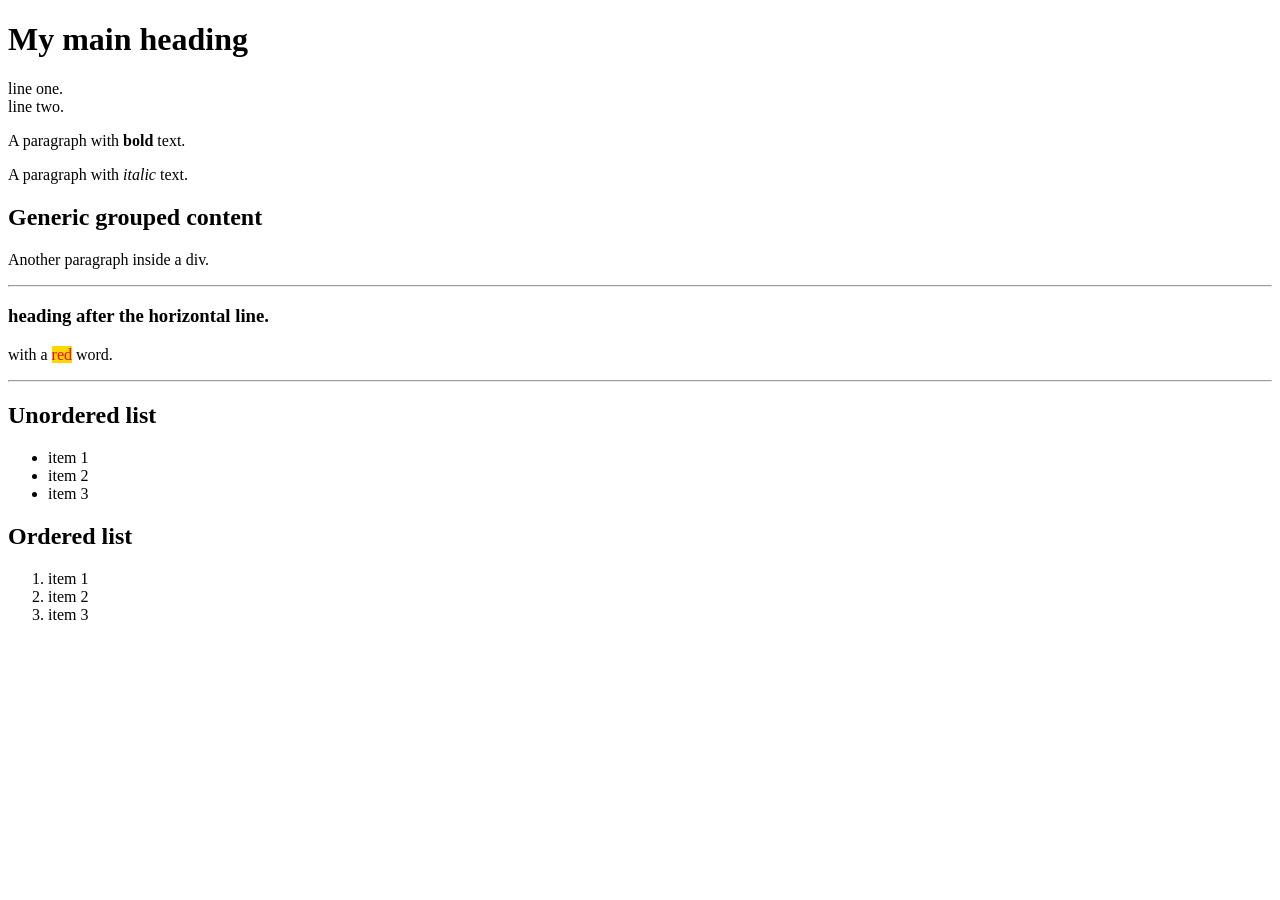
<file: Session2/STARTER/index.html>
<!DOCTYPE html>
<html lang="en">
<head>
    <!--add/adjust meta and title of you choice-->
    <meta charset="UTF-8">
    <meta name="viewport" content="width=device-width, initial-scale=1.0">
    <title>My page</title>
</head>
<body>
    <!--try example for text content elements-->
    <h1>My main heading</h1>
    <p>line one.<br>line two.</p>
    <p>A paragraph with <strong>bold</strong> text.</p>
    <p>A paragraph with <em>italic</em> text.</p>

    <!--Play with div, hr and span elements -->
    <div>
        <h2>Generic grouped content</h2>
        <p>Another paragraph inside a div.</p>
    </div>
    <hr>
    <h3>heading after the horizontal line.</h3>
    <p>
          with a <span style= "color:red; background-color: gold;">red</span> word.
    </p>
    <hr>

    <!--Add list elements-->
    <h2>Unordered list</h2>
    <ul>
        <li>item 1</li>
        <li>item 2</li>
        <li>item 3</li>
    </ul>

    <h2>Ordered list</h2>
    <ol>
        <li>item 1</li>
        <li>item 2</li>
        <li>item 3</li>
    </ol>

</body>
</html>
</file>
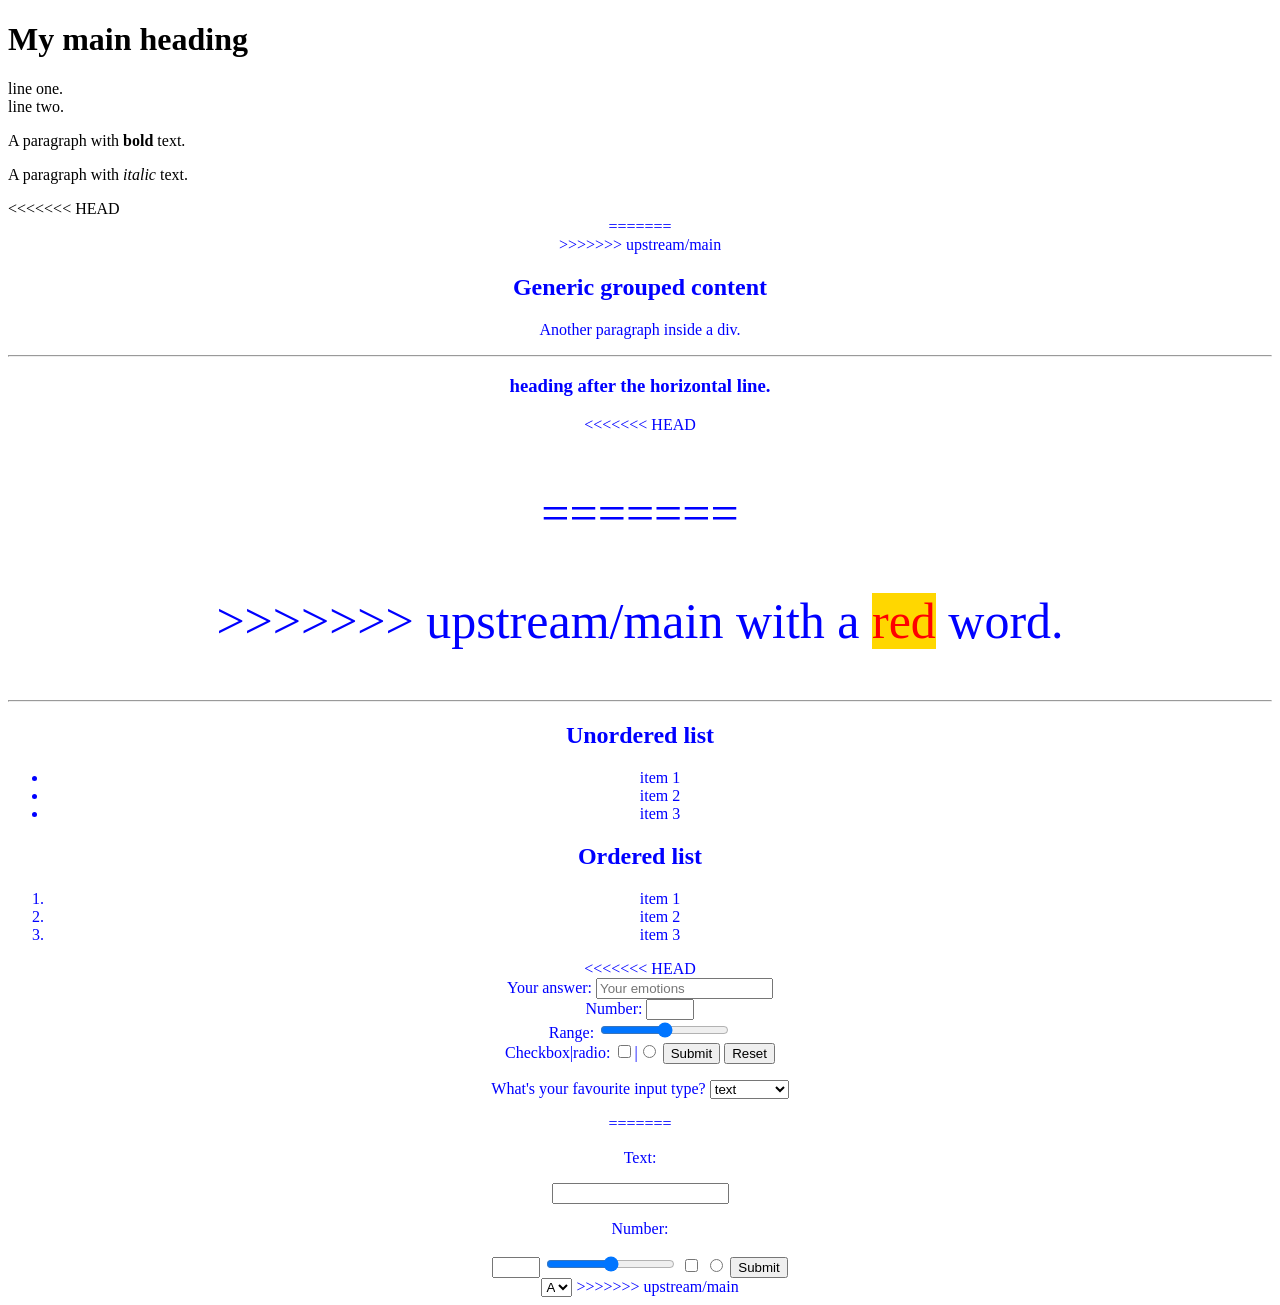
<file: Session3/STARTER/index.html>
<!DOCTYPE html>
<html lang="en">
<head>
    <meta charset="UTF-8">
    <meta name="viewport" content="width=device-width, initial-scale=1.0">
    <style>
<<<<<<< HEAD
        h3{color: yellowgreen}
=======
        h3{
            color:yellowgreen;
        }
>>>>>>> upstream/main
    </style>
    <title>My page</title>

</head>
<body>
    <h1>My main heading</h1>
    <p>line one.<br>line two.</p>
    <p>A paragraph with <strong>bold</strong> text.</p>
    <p>A paragraph with <em>italic</em> text.</p>

<<<<<<< HEAD
    <div style = "color: blue; text-align: center;">
        
=======
    <div style="color:blue; text-align: center;">
>>>>>>> upstream/main
        <h2>Generic grouped content</h2>
        <p>Another paragraph inside a div.</p>
    </div>
    <hr>
    <h3>heading after the horizontal line.</h3>
<<<<<<< HEAD
    <p style = "font-size: 50px">
=======
    <p style="font-size: 50px;">
>>>>>>> upstream/main
          with a <span style= "color:red; background-color: gold;">red</span> word.
    </p>
    <hr>

    <h2>Unordered list</h2>
    <ul>
        <li>item 1</li>
        <li>item 2</li>
        <li>item 3</li>
    </ul>

    <h2>Ordered list</h2>
    <ol>
        <li>item 1</li>
        <li>item 2</li>
        <li>item 3</li>
    </ol>

<<<<<<< HEAD

    <form> 
        <label> Your answer:</label>
       
<input type = "text" placeholder = "Your emotions" required>
<br> <label> Number:</label>
<input type = "number" min ="18" max = "35">
<br> <label> Range:</label>
<input type = "range" min = "1" max = "5">
<br> <label> Checkbox|radio:</label>
<input type = "checkbox" >|<input type = "radio">
<input type = "submit" value = "Submit">
<input type = "reset" value = "Reset">

<p> <label> What's your favourite input type? </label>
    <select name = "input" id = "input_type">
<option> text </option>
<option> number</option>
<option> range</option>
<option> checkbox</otpion>

    </select>

    </form>
=======
    <form>
        <p>Text:</p> <input type="text">
        <p>Number:</p> <input type="number" min="18" max="35">
        <input type="range" min="1" max="5">
        <input type ="checkbox">
        <input type="radio">
        <input type="submit">
    </form>

    <select>
        <option>A</option>
        <option>B</option>
    </select>
>>>>>>> upstream/main
</body>
</html>
</file>
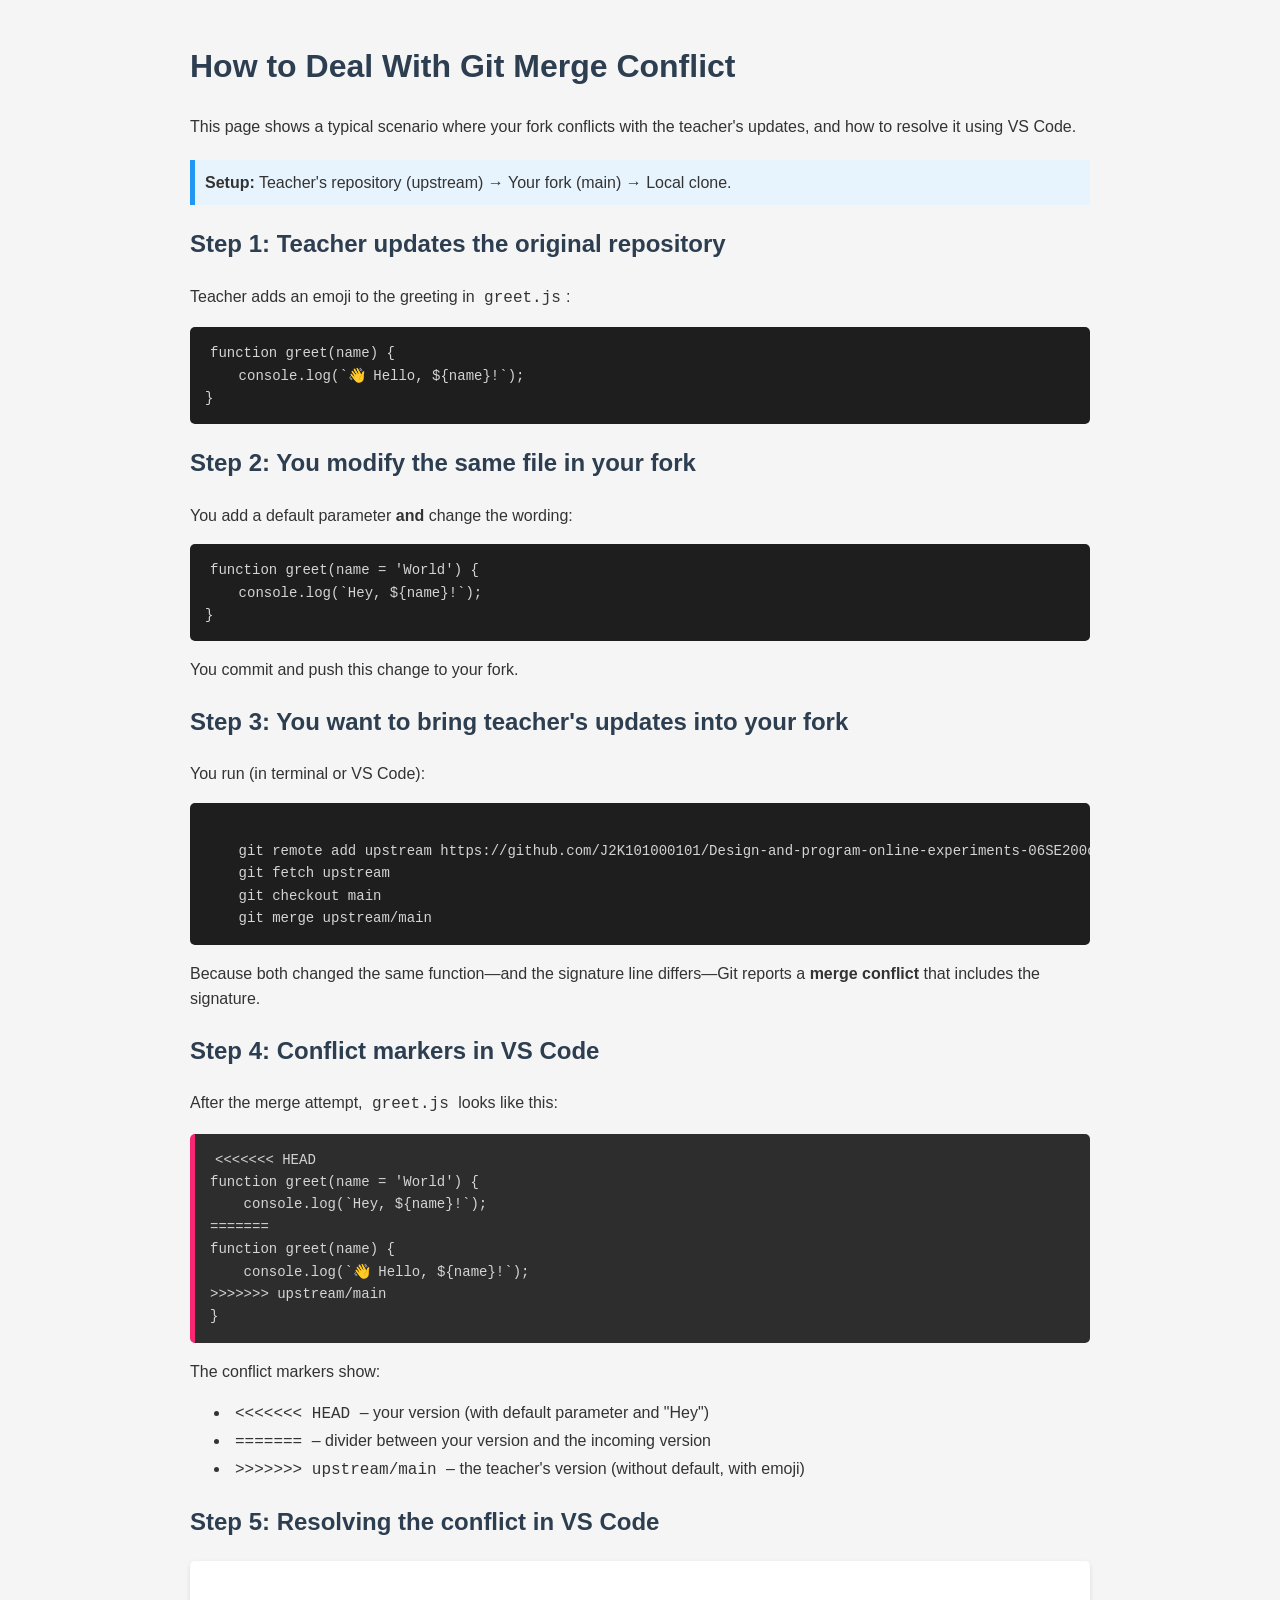
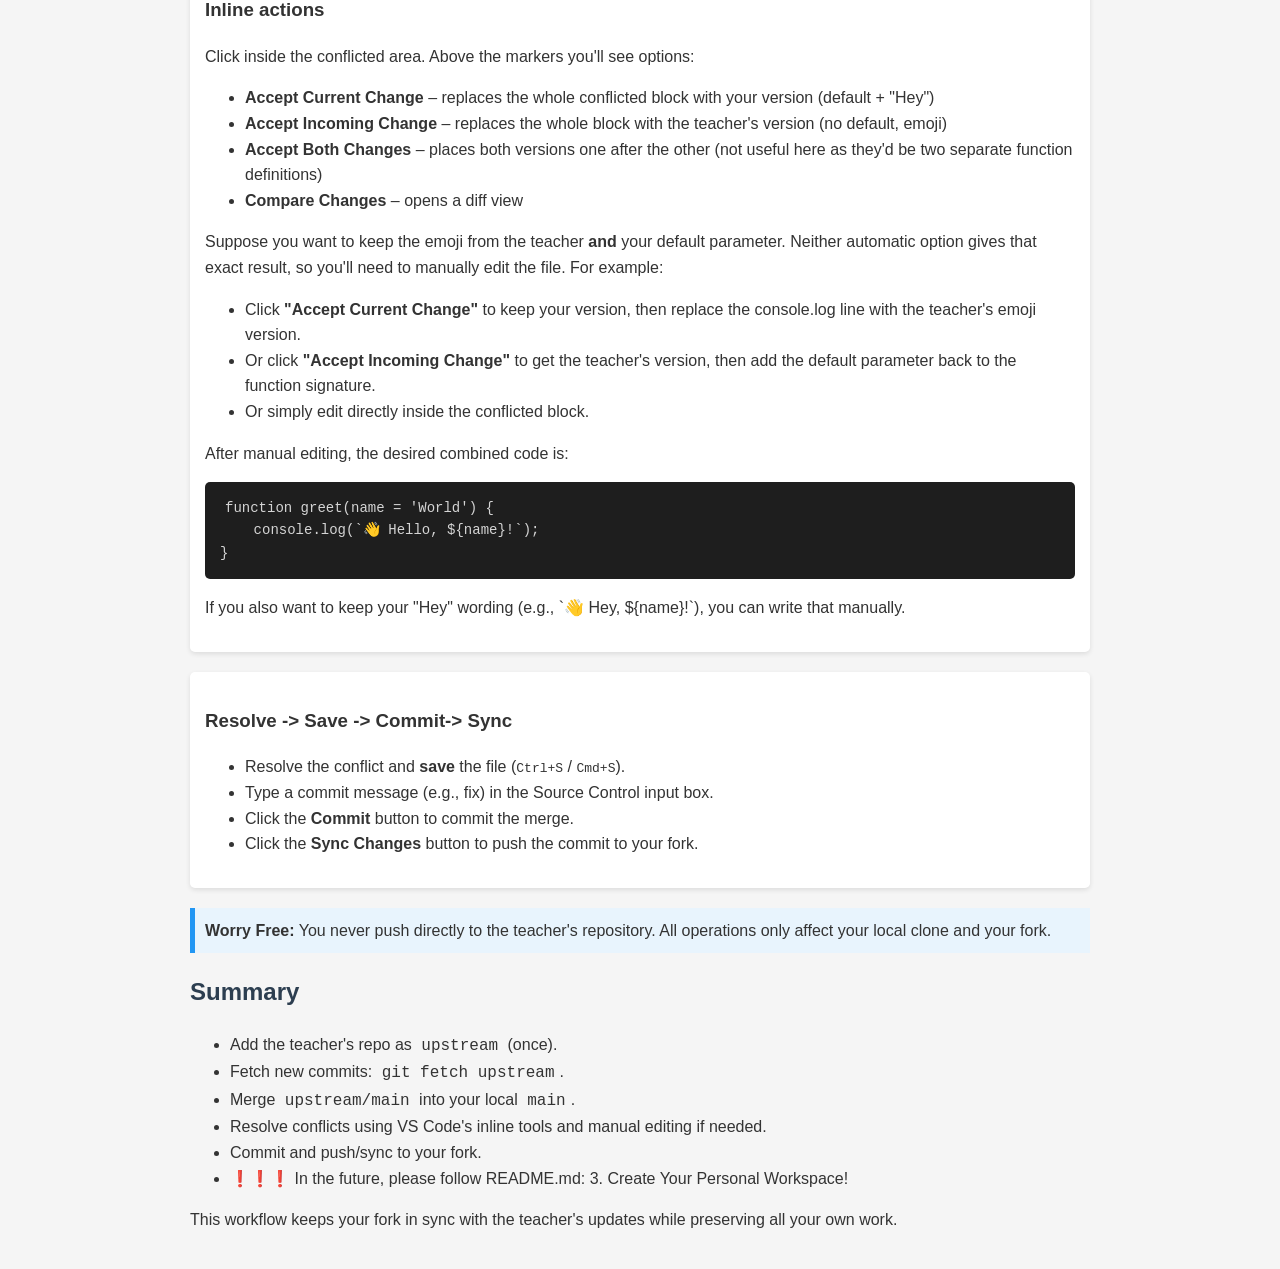
<file: git_merge_conflict.html>
<!DOCTYPE html>
<html lang="en">
<head>
    <meta charset="UTF-8">
    <meta name="viewport" content="width=device-width, initial-scale=1.0">
    <title>Git Merge Conflict</title>
    <style>
        body {
            font-family: 'Segoe UI', Tahoma, Geneva, Verdana, sans-serif;
            line-height: 1.6;
            max-width: 900px;
            margin: 0 auto;
            padding: 20px;
            background: #f5f5f5;
            color: #333;
        }
        h1, h2 {
            color: #2c3e50;
        }
        pre {
            background: #1e1e1e;
            color: #d4d4d4;
            padding: 15px;
            border-radius: 5px;
            overflow-x: auto;
            font-family: 'Courier New', Courier, monospace;
            font-size: 14px;
        }
        code {
            padding: 2px 5px;
            border-radius: 3px;
            font-family: 'Courier New', Courier, monospace;
        }
        .conflict {
            background: #2d2d2d;
            border-left: 5px solid #f92672;
        }
        .note {
            background: #e8f4fd;
            border-left: 5px solid #2196f3;
            padding: 10px;
            margin: 20px 0;
        }
        .step {
            background: #fff;
            padding: 15px;
            margin: 20px 0;
            border-radius: 5px;
            box-shadow: 0 2px 5px rgba(0,0,0,0.1);
        }
    </style>
</head>
<body>
    <h1>How to Deal With Git Merge Conflict</h1>
    <p>This page shows a typical scenario where your fork conflicts with the teacher's updates, and how to resolve it using VS Code.</p>

    <div class="note">
        <strong>Setup:</strong> Teacher's repository (upstream) → Your fork (main) → Local clone.
    </div>

    <h2>Step 1: Teacher updates the original repository</h2>
    <p>Teacher adds an emoji to the greeting in <code>greet.js</code>:</p>
    <pre><code>function greet(name) {
    console.log(`👋 Hello, ${name}!`);
}</code></pre>

    <h2>Step 2: You modify the same file in your fork</h2>
    <p>You add a default parameter <strong>and</strong> change the wording:</p>
    <pre><code>function greet(name = 'World') {
    console.log(`Hey, ${name}!`);
}</code></pre>
    <p>You commit and push this change to your fork.</p>

    <h2>Step 3: You want to bring teacher's updates into your fork</h2>
    <p>You run (in terminal or VS Code):</p>
    <pre><code>
    git remote add upstream https://github.com/J2K101000101/Design-and-program-online-experiments-06SE200o800i-.git
    git fetch upstream
    git checkout main
    git merge upstream/main</code></pre>
    <p>Because both changed the same function—and the signature line differs—Git reports a <strong>merge conflict</strong> that includes the signature.</p>

    <h2>Step 4: Conflict markers in VS Code</h2>
    <p>After the merge attempt, <code>greet.js</code> looks like this:</p>
    <pre class="conflict"><code>&lt;&lt;&lt;&lt;&lt;&lt;&lt; HEAD
function greet(name = 'World') {
    console.log(`Hey, ${name}!`);
=======
function greet(name) {
    console.log(`👋 Hello, ${name}!`);
&gt;&gt;&gt;&gt;&gt;&gt;&gt; upstream/main
}</code></pre>
    <p>The conflict markers show:</p>
    <ul>
        <li><code>&lt;&lt;&lt;&lt;&lt;&lt;&lt; HEAD</code> – your version (with default parameter and "Hey")</li>
        <li><code>=======</code> – divider between your version and the incoming version</li>
        <li><code>&gt;&gt;&gt;&gt;&gt;&gt;&gt; upstream/main</code> – the teacher's version (without default, with emoji)</li>
    </ul>

    <h2>Step 5: Resolving the conflict in VS Code</h2>
    <div class="step">
        <h3>Inline actions</h3>
        <p>Click inside the conflicted area. Above the markers you'll see options:</p>
        <ul>
            <li><strong>Accept Current Change</strong> – replaces the whole conflicted block with your version (default + "Hey")</li>
            <li><strong>Accept Incoming Change</strong> – replaces the whole block with the teacher's version (no default, emoji)</li>
            <li><strong>Accept Both Changes</strong> – places both versions one after the other (not useful here as they'd be two separate function definitions)</li>
            <li><strong>Compare Changes</strong> – opens a diff view</li>
        </ul>

        <p>Suppose you want to keep the emoji from the teacher <strong>and</strong> your default parameter. Neither automatic option gives that exact result, so you'll need to manually edit the file. For example:</p>
        <ul>
            <li>Click <strong>"Accept Current Change"</strong> to keep your version, then replace the console.log line with the teacher's emoji version.</li>
            <li>Or click <strong>"Accept Incoming Change"</strong> to get the teacher's version, then add the default parameter back to the function signature.</li>
            <li>Or simply edit directly inside the conflicted block.</li>
        </ul>

        <p>After manual editing, the desired combined code is:</p>
        <pre><code>function greet(name = 'World') {
    console.log(`👋 Hello, ${name}!`);
}</code></pre>
        <p>If you also want to keep your "Hey" wording (e.g., `👋 Hey, ${name}!`), you can write that manually.</p>
    </div>

    <div class="step">
        <h3>Resolve -> Save -> Commit-> Sync </h3>
        <ul>
            <li>Resolve the conflict and <strong>save</strong> the file (<kbd>Ctrl+S</kbd> / <kbd>Cmd+S</kbd>).</li>
            <li>Type a commit message (e.g., fix) in the Source Control input box.</li>
            <li>Click the <strong>Commit</strong> button to commit the merge.</li>
            <li>Click the <strong>Sync Changes</strong> button to push the commit to your fork.</li>
        </ul>
    </div>

    <div class="note">
        <strong>Worry Free:</strong> You never push directly to the teacher's repository. All operations only affect your local clone and your fork.
    </div>

    <h2>Summary</h2>
    <ul>
        <li>Add the teacher's repo as <code>upstream</code> (once).</li>
        <li>Fetch new commits: <code>git fetch upstream</code>.</li>
        <li>Merge <code>upstream/main</code> into your local <code>main</code>.</li>
        <li>Resolve conflicts using VS Code's inline tools and manual editing if needed.</li>
        <li>Commit and push/sync to your fork.</li>
        <li>❗❗❗ In the future, please follow README.md: 3. Create Your Personal Workspace!</li>
    </ul>

    <p>This workflow keeps your fork in sync with the teacher's updates while preserving all your own work.</p>
</body>
</html>
</file>
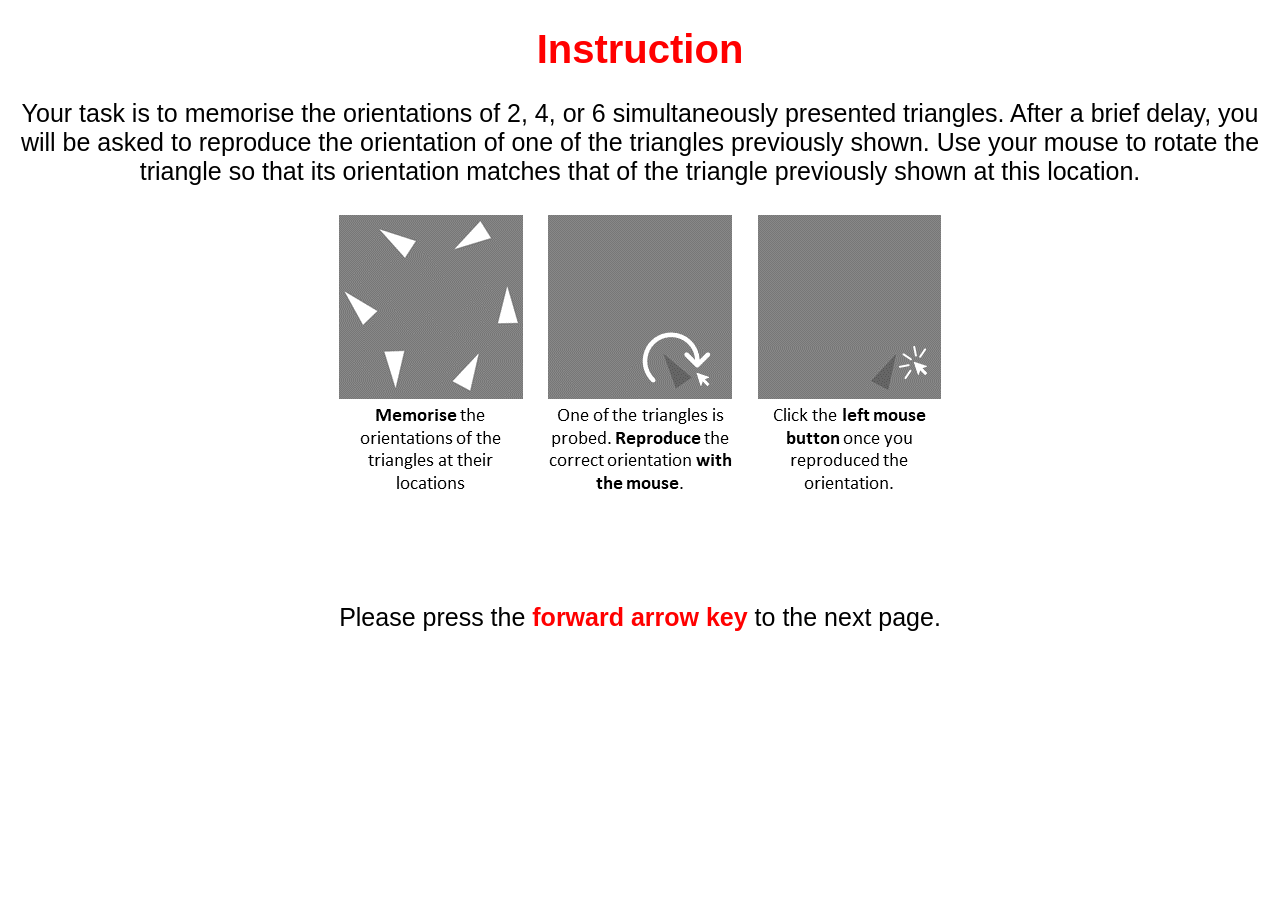
<file: Session3/STARTER/example_task_instruction.html>
<!DOCTYPE html>
<html lang="en">
<head>
  <meta charset="UTF-8">
  <meta name="viewport" content="width=device-width, initial-scale=1.0">
  <meta name="author" content="Shuangke Jiang">
  <title>Orientation Reproduction Task</title>
  <style>
    *{
      background-color: white;
      color: black;
      text-align: center;
      font-family: Arial, Helvetica, sans-serif;
      font-size:25px;
    }
    h1{
      color: red;
      font-size: 40px;
      font-weight: bold;
    }
</style>
</head>
<body>
  <dv>
  <h1>Instruction</h1>
  <p>  Your task is to memorise the orientations of 2, 4, or 6 simultaneously presented triangles.
    After a brief delay, you will be asked to reproduce the orientation of one of the triangles previously shown. 
    Use your mouse to rotate the triangle so that its orientation matches that of the triangle previously shown at this location.<br><br>
      <img src="img/orient_1.png">
  </p>	
  <br><br>
  <p>
    Please press the <strong><span style = "color:red">forward arrow key</span></strong> to the next page.
  </p>
  <br><br>
  </dv>
</body>
</html>
</file>
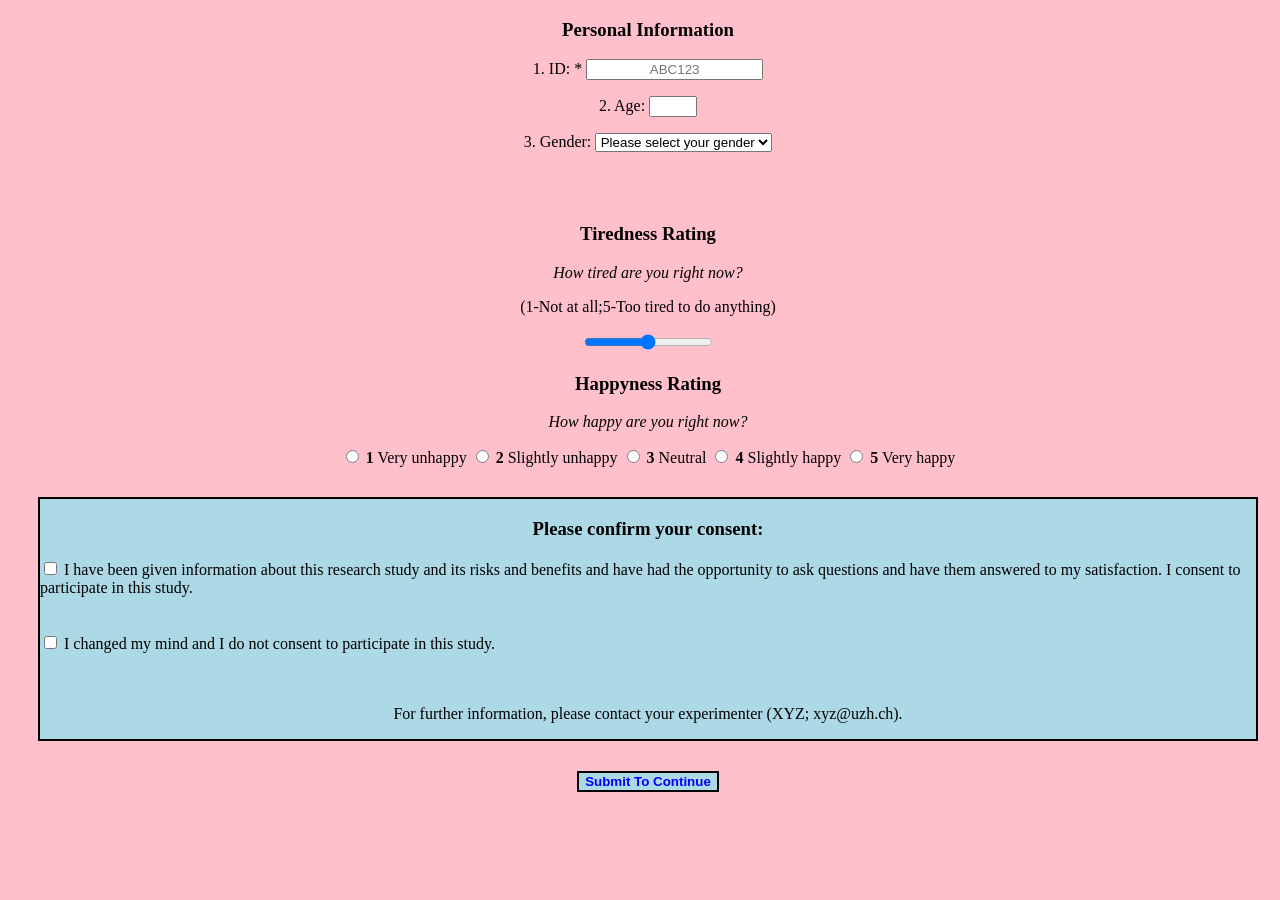
<file: Session3/STARTER/form.html>
<!--Exercise 3.1: form and input-->

<!DOCTYPE html>
<html lang="en">
<head>
    <meta charset="UTF-8">
    <meta name="viewport" content="width=device-width, initial-scale=1.0">
    <link rel="stylesheet" href="selector.css">
    <title>Participant Information and Consent</title>
    <style> body {background-color: pink } </style>

   

</head>
<body>

    <form id="experimentForm" target="_self">
        <h3>Personal Information</h3>
  

      <!--3.2.1 Create inputs to ask participants for some personal information, like ID (as text input; placehoder text as ABC123), age (as number input, add min = 18 and max = 35 input)-->
      <label>1. ID: *</label>
      <input type = "text" placeholder = "ABC123" required>
      
      <p> <label> 2. Age: </label>
      <input type = "number" min = "18" max = "35">


      <!--3.2.2 Add drop-down more options (Non-Binary) for gender information-->
      <p>3. Gender:
      <select name="gender" >
        <option value="" disabled selected>Please select your gender</option>
        <option>Woman</option>
        <option>Man</option>
        <option>No answer</option>
        <option>Non-Binary</option>
      </select>
      </p>
      <br><br> 

      <!--3.2.3 Add an input as a type of input to "range" for this alertness question, don't forget about the min and max values for the range-->
       <h3>Tiredness Rating</h3>
       <p><em>How tired are you right now?</em> </p>
       <p>(1-Not at all;5-Too tired to do anything)</p>
       <input type = "range" min = "1" max = "5">

      <h3>Happyness Rating</h3>
      <p id="happiness-q"> <em>How happy are you right now?</em></p>

          <label class="likert-option">
              <input type="radio" name="happiness" id="h-1" value="1" >
              <span class="num">1</span>
              <span class="desc">Very unhappy</span>
          </label>

          <label class="likert-option">
              <input type="radio" name="happiness" id="h-2" value="2">
              <span class="num">2</span>
              <span class="desc">Slightly unhappy</span>
          </label>

          <label class="likert-option">
              <input type="radio" name="happiness" id="h-3" value="3">
              <span class="num">3</span>
              <span class="desc">Neutral</span>
          </label>

          <label class="likert-option">
              <input type="radio" name="happiness" id="h-4" value="4">
              <span class="num">4</span>
              <span class="desc">Slightly happy</span>
          </label>

          <label class="likert-option">
              <input type="radio" name="happiness" id="h-5" value="5">
              <span class="num">5</span>
              <span class="desc">Very happy</span>
          </label>

      <div class="final">
      <!--3.2.4 change the type of input to "checkbox" for the "consent_yes" and "consent_no"-->
        <h3>Please confirm your consent: </h3>
        <input type="checkbox" name="consent_yes" value="yes"> I have been given information about this research study and its risks and benefits and have had the opportunity to ask questions and have them answered to my satisfaction. I consent to participate in this study. <br> 
        <br><br>
        <input type="checkbox" name="consent_no" value="no"> I changed my mind and I do not consent to participate in this study. <br> 
        <br><br>

        <p> For further information, please contact your experimenter (XYZ; xyz@uzh.ch).</p>
      </div>
        
      <!-- 3.2.5 change the color of 'Submit To Continue' to blue externally using id; and change the background-color of all class="final" to beige-->
      <input id="submit_button" type="button" value="Submit To Continue" class="final">
  

        <!-- # plus 1: make personal information inputs (ID, age, gender) mandatory/required. -->   
        <!-- # plus 2: use inline css to make/add asterisk in red to indicate that it is required.-->
        <!-- # plus 3: explore name attribute by deleting the name in id="h-5" and try to select 5 Very happy and any other options-->   
        <!-- # plus 4: try to use button tags instead of input to create a exit button; learn from documentary https://developer.mozilla.org/en-US/docs/Web/HTML/Reference/Elements/button-->  
      <!-- # plus 5: when submit, redirect to a different page example_task_instruction.html learn from https://www.w3schools.com/tags/att_form_action.asp or https://www.w3schools.com/tags/att_formaction.asp -->

      </form>

      
</body>
</html>
</file>
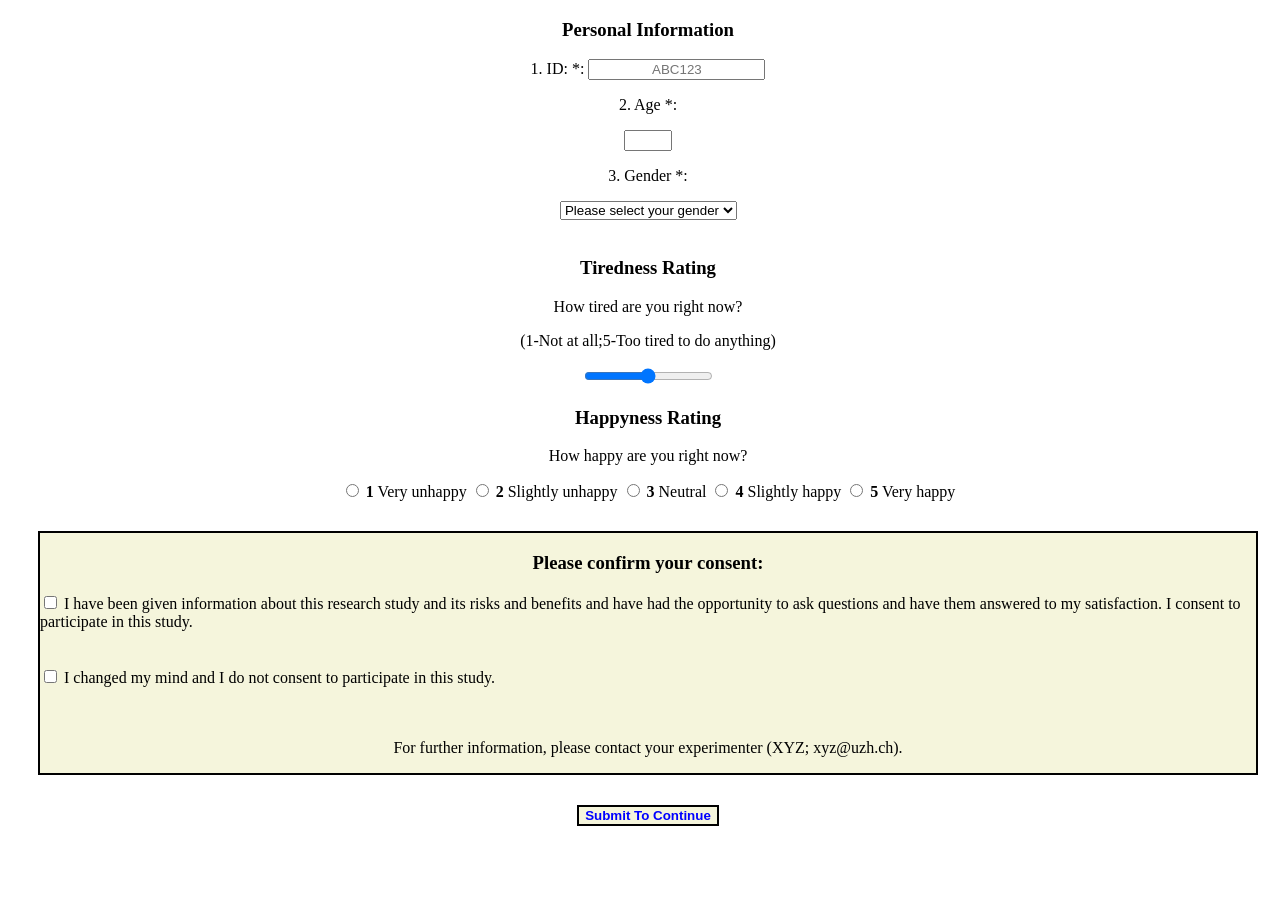
<file: Session3/STARTER/form_solution.html>
<!--Exercise 3.1: form and input-->

<!DOCTYPE html>
<html lang="en">
<head>
    <meta charset="UTF-8">
    <meta name="viewport" content="width=device-width, initial-scale=1.0">
    <link rel="stylesheet" href="selector_solution.css">
    <title>Participant Information and Consent</title>

</head>
<body>

    <form id="experimentForm" target="_self" > 
        <h3>Personal Information</h3>
  

      <!--3.2.1 Create inputs to ask participants for some personal information, like ID (as text input; placehoder text as ABC123), age (as number input, add min = 18 and max = 35 input)-->
      <label>1. ID: *:</label>
      <input type="text" placeholder="ABC123">
      
      <p>2. Age *: </p>
      <input type="number" min="18" max="35">


      <!--3.2.2 Add drop-down more options (Non-Binary) for gender information-->
        <p>3. Gender *:</p>
        <select name="gender">
          <option value="" disabled selected>Please select your gender</option>
          <option>Woman</option>
          <option>Man</option>
          <option>Non-Binary</option>
        </select>
        <br><br> 

      <!--3.2.3 Add an input as a type of input to "range" for this alertness question, don't forget about the min and max values for the range-->
       <h3>Tiredness Rating</h3>
       <p>How tired are you right now? </p>
       <p>(1-Not at all;5-Too tired to do anything)</p>
       <input type="range" min="1" max="5">

      <h3>Happyness Rating</h3>
      <p id="happiness-q">How happy are you right now?</p>

          <label class="likert-option">
              <input type="radio" name="happiness" id="h-1" value="1">
              <span class="num">1</span>
              <span class="desc">Very unhappy</span>
          </label>

          <label class="likert-option">
              <input type="radio" name="happiness" id="h-2" value="2">
              <span class="num">2</span>
              <span class="desc">Slightly unhappy</span>
          </label>

          <label class="likert-option">
              <input type="radio" name="happiness" id="h-3" value="3">
              <span class="num">3</span>
              <span class="desc">Neutral</span>
          </label>

          <label class="likert-option">
              <input type="radio" name="happiness" id="h-4" value="4">
              <span class="num">4</span>
              <span class="desc">Slightly happy</span>
          </label>

          <label class="likert-option">
              <input type="radio" name="happiness" id="h-5" value="5">
              <span class="num">5</span>
              <span class="desc">Very happy</span>
          </label>

      <div class="final">
      <!--3.2.4 change the type of input to "checkbox" for the "consent_yes" and "consent_no"-->
        <h3>Please confirm your consent: </h3>
        <input type="checkbox" name="consent_yes" value="yes"> I have been given information about this research study and its risks and benefits and have had the opportunity to ask questions and have them answered to my satisfaction. I consent to participate in this study. <br> 
        <br><br>
        <input type="checkbox" name="consent_no" value="no"> I changed my mind and I do not consent to participate in this study. <br> 
        <br><br>

        <p> For further information, please contact your experimenter (XYZ; xyz@uzh.ch).</p>
      </div>
        
      <!-- 3.2.5 change the color of 'Submit To Continue' to blue externally using id; and change the background-color of all class="final" to beige-->
      <input id="submit_button" type="submit" value="Submit To Continue" class="final">

  

      <!-- # plus 1: make personal information inputs (ID, age, gender) mandatory/required. -->   
       <!-- # plus 2: use inline css to make/add asterisk in red to indicate that it is required.-->
      <!-- # plus 3: explore name attribute by deleting the name in id="h-5" and try to select 5 Very happy and any other options-->   
      <!-- # plus 4: try to use button tags instead of input to create a exit button; learn from documentary https://developer.mozilla.org/en-US/docs/Web/HTML/Reference/Elements/button-->  
      <!-- # plus 5: when submit, redirect to a different page example_task_instruction.html learn from https://www.w3schools.com/tags/att_form_action.asp or https://www.w3schools.com/tags/att_formaction.asp -->

      </form>

      
</body>
</html>
</file>
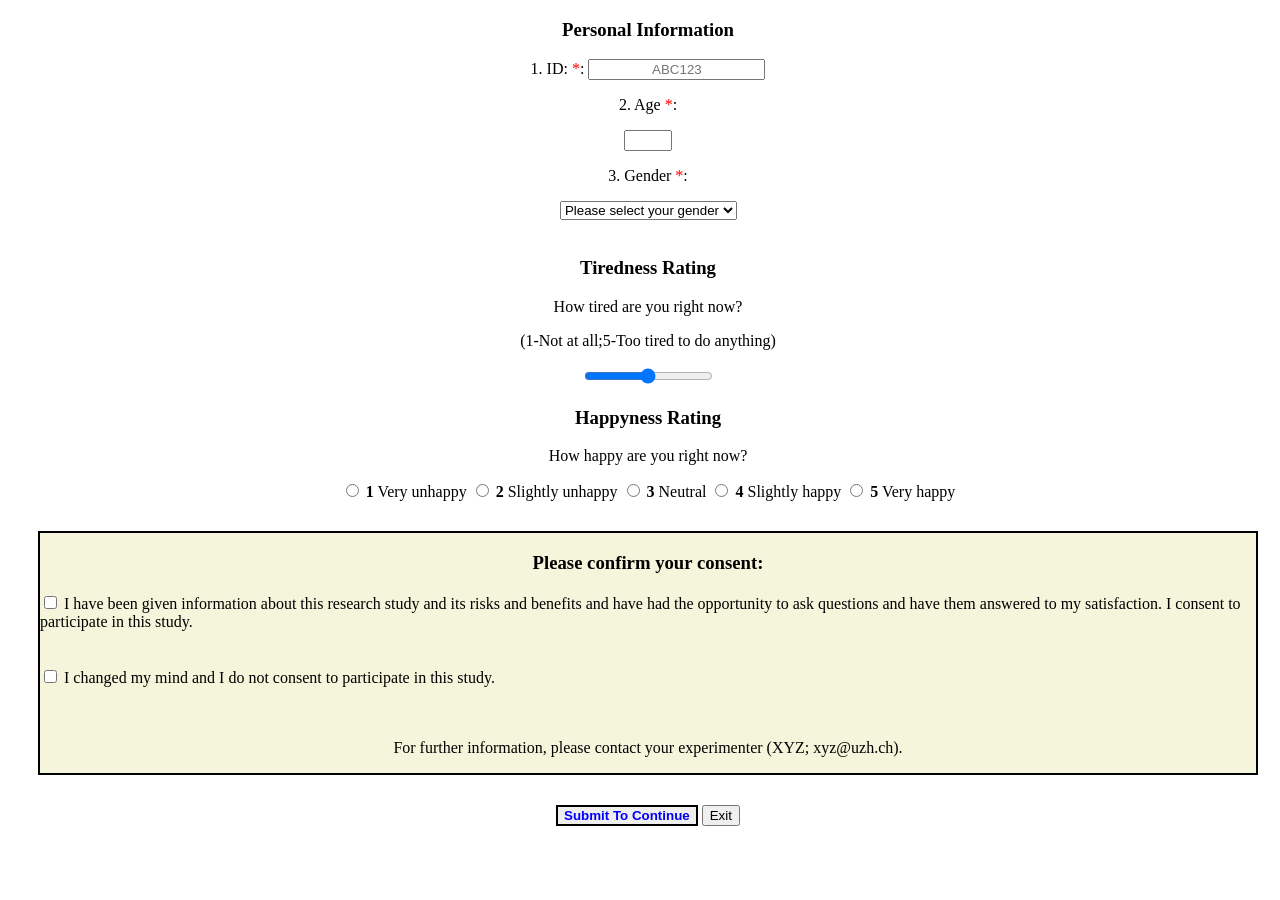
<file: Session3/STARTER/form_solution_plus.html>
<!--Exercise 3.1: form and input-->

<!DOCTYPE html>
<html lang="en">
<head>
    <meta charset="UTF-8">
    <meta name="viewport" content="width=device-width, initial-scale=1.0">
    <link rel="stylesheet" href="selector_solution_plus.css">
    <title>Participant Information and Consent</title>

</head>
<body>

       <!-- using form attribute action -->
    <form id="experimentForm" target="_self" action="example_task_instruction.html"> 
        <h3>Personal Information</h3>
  

      <!--3.2.1 Create inputs to ask participants for some personal information, like ID (as text input; placehoder text as ABC123), age (as number input, add min = 18 and max = 35 input)-->
      <label>1. ID: <span style="color:red">*</span>:</label>
      <input type="text" placeholder="ABC123" required>
      
      <p>2. Age <span style="color:red">*</span>: </p>
      <input type="number" min="18" max="35" required>


      <!--3.2.2 Add drop-down more options (Non-Binary) for gender information-->
        <p>3. Gender <span style="color:red">*</span>:</p>
        <select name="gender" required>
          <option value="" disabled selected>Please select your gender</option>
          <option>Woman</option>
          <option>Man</option>
          <option>Non-Binary</option>
        </select>
        <br><br> 

      <!--3.2.3 Add an input as a type of input to "range" for this alertness question, don't forget about the min and max values for the range-->
       <h3>Tiredness Rating</h3>
       <p>How tired are you right now? </p>
       <p>(1-Not at all;5-Too tired to do anything)</p>
       <input type="range" min="1" max="5">

      <h3>Happyness Rating</h3>
      <p id="happiness-q">How happy are you right now?</p>

          <label class="likert-option">
              <input type="radio" name="happiness" id="h-1" value="1" required>
              <span class="num">1</span>
              <span class="desc">Very unhappy</span>
          </label>

          <label class="likert-option">
              <input type="radio" name="happiness" id="h-2" value="2">
              <span class="num">2</span>
              <span class="desc">Slightly unhappy</span>
          </label>

          <label class="likert-option">
              <input type="radio" name="happiness" id="h-3" value="3">
              <span class="num">3</span>
              <span class="desc">Neutral</span>
          </label>

          <label class="likert-option">
              <input type="radio" name="happiness" id="h-4" value="4">
              <span class="num">4</span>
              <span class="desc">Slightly happy</span>
          </label>

          <label class="likert-option">
              <input type="radio"  id="h-5" value="5">
              <span class="num">5</span>
              <span class="desc">Very happy</span>
          </label>

      <div class="final">
      <!--3.2.4 change the type of input to "checkbox" for the "consent_yes" and "consent_no"-->
        <h3>Please confirm your consent: </h3>
        <input type="checkbox" name="consent_yes" value="yes"> I have been given information about this research study and its risks and benefits and have had the opportunity to ask questions and have them answered to my satisfaction. I consent to participate in this study. <br> 
        <br><br>
        <input type="checkbox" name="consent_no" value="no"> I changed my mind and I do not consent to participate in this study. <br> 
        <br><br>

        <p> For further information, please contact your experimenter (XYZ; xyz@uzh.ch).</p>
      </div>
        
      <!-- 3.2.5 change the color of 'Submit To Continue' to blue externally using id; and change the background-color of all class="final" to beige-->
      <!-- using submit input attribute formaction -->
      <input id="submit_button" type="submit" value="Submit To Continue" formaction="example_task_instruction.html">
      <!-- <input id="submit_button" type="submit" value="Submit To Continue" class="final"> -->
      <button type="button">Exit</button>
  

      <!-- # plus 1: make personal information inputs (ID, age, gender) mandatory/required. -->   
       <!-- # plus 2: use inline css to make/add asterisk in red to indicate that it is required.-->
      <!-- # plus 3: explore name attribute by deleting the name in id="h-5" and try to select 5 Very happy and any other options-->   
      <!-- # plus 4: try to use button tags instead of input to create a exit button; learn from documentary https://developer.mozilla.org/en-US/docs/Web/HTML/Reference/Elements/button-->  
      <!-- # plus 5: when submit, redirect to a different page example_task_instruction.html learn from https://www.w3schools.com/tags/att_form_action.asp or https://www.w3schools.com/tags/att_formaction.asp -->

      </form>

      
</body>
</html>
</file>
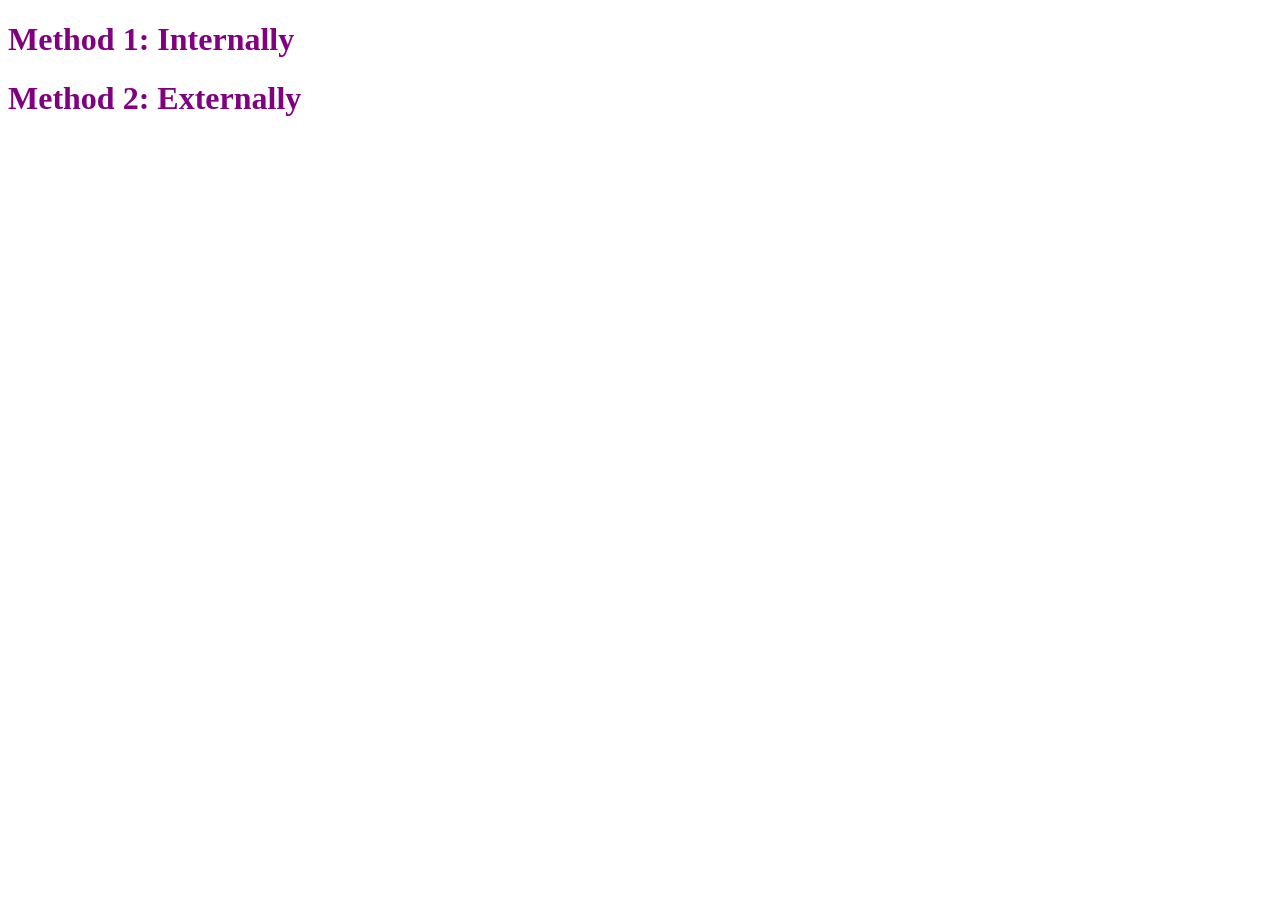
<file: Session4/STARTER/hello.html>
<!DOCTYPE html>
<html lang="en">
<head>
    <meta charset="UTF-8">
    <meta name="viewport" content="width=device-width, initial-scale=1.0">
    <title>Hello</title>
    <link rel="stylesheet" href="hello.css">
</head>
<body>
    <!-- Inspect -> Console -->
    <h1>Method 1: Internally</h1>
    <script>
         console.log("Hello, world!")
    </script>

    <h1>Method 2: Externally</h1>
    <script src="hello.js"></script>
    
</body>
</html>
</file>
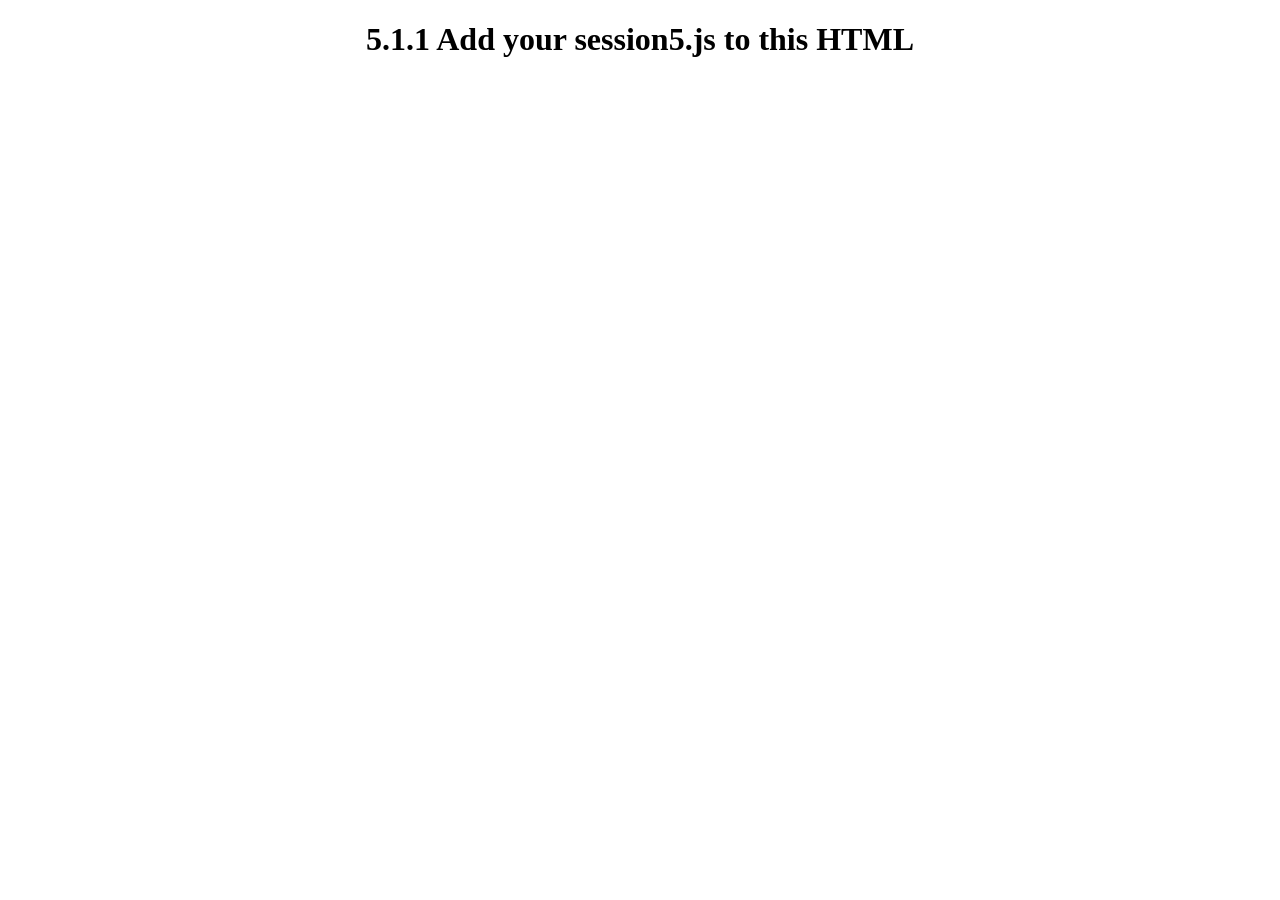
<file: Session5/STARTER/session5.html>
<!DOCTYPE html>
<html lang="en">
<head>
    <meta charset="UTF-8">
    <meta name="viewport" content="width=device-width, initial-scale=1.0">
    <link rel="stylesheet" href="session5.css">
      <title>Session 5</title>
</head>
<body>
    <h1>5.1.1 Add your session5.js to this HTML</h1>
    <script src="session5.js"></script>
    
    
</body>
</html>
</file>
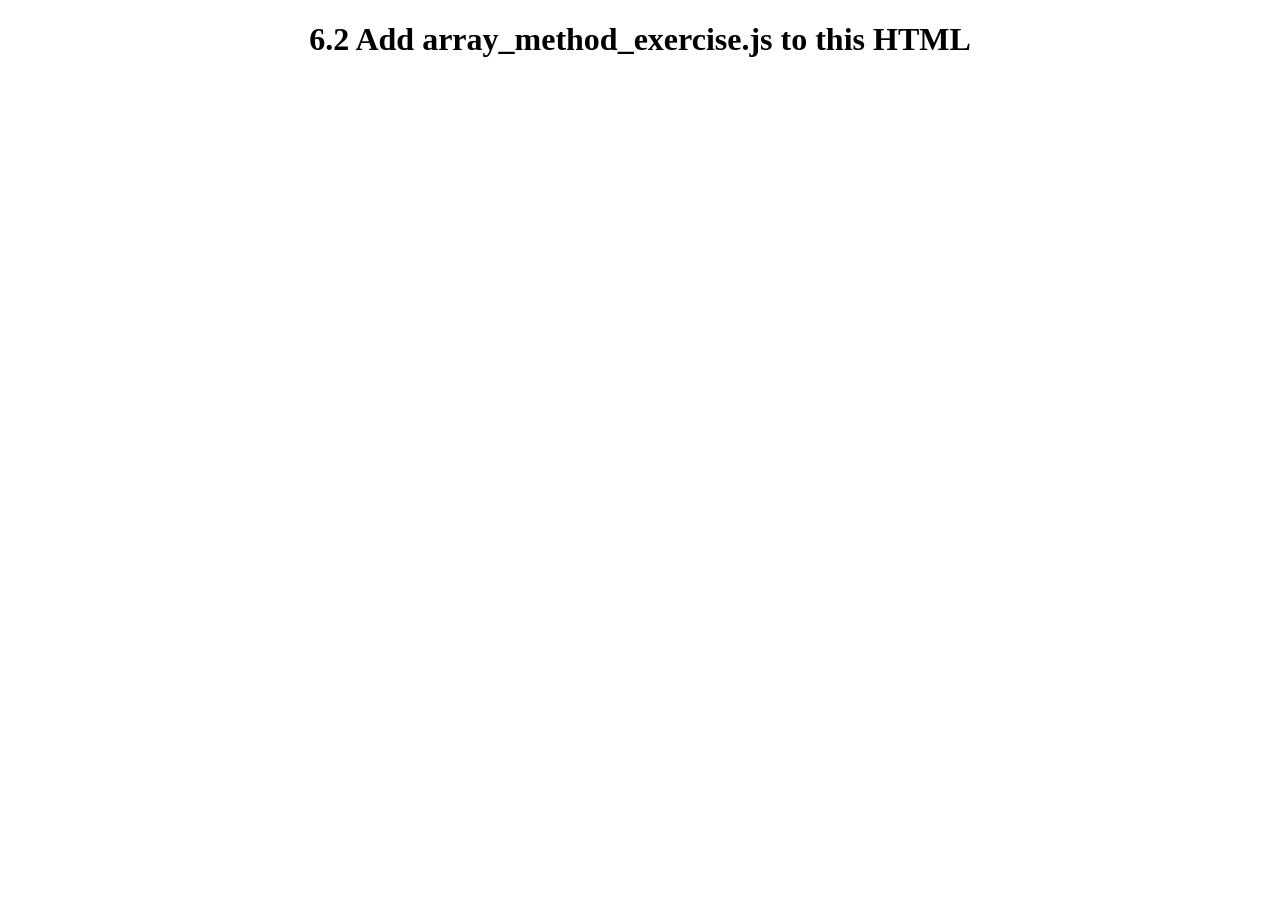
<file: Session6/STARTER/session6.html>
<!DOCTYPE html>
<html lang="en">
<head>
    <meta charset="UTF-8">
    <meta name="viewport" content="width=device-width, initial-scale=1.0">
    <link rel="stylesheet" href="session6.css">
      <title>Session 6</title>
</head>
<body>
    <h1>6.2 Add array_method_exercise.js to this HTML</h1>
    
    
</body>
</html>
</file>
<file: Session3/STARTER/selector.css>
/* exercise 3.2: Selectors */
/* 1. link to form.html */ 
/* 2. Observe the changes in style */ 

/* single type  selector */  
div{
    border: 2px solid black;
    text-align: left;
    margin: 30px;
}

/* multiple type selectors */
head,body {
    width: 100%;
    height: 100%;
}

/* univeral selector */
*{
    text-align: center;
}

/*class selector */
.num{
    font-weight: bold;
}


/* id selector */
#submit_button{
    font-weight: bold;
    color: red;
    border: 2px solid black;
}

/* Über ID den TExt blau machen */
#submit_button {color: blue; }

/* 2. Alle Elemente mit class="final" beige machen */
.final {
    background-color:lightblue;
}
</file>
<file: Session3/STARTER/selector_solution.css>
/* exercise 3.2: Selectors */
/* 1. link to form.html */ 
/* 2. Observe the changes in style */ 

/* single type  selector */  
div{
    border: 2px solid black;
    text-align: left;
    margin: 30px;
}

/* multiple type selectors */
head,body {
    width: 100%;
    height: 100%;
}

/* univeral selector */
*{
    text-align: center;
}

/*class selector */
.num{
    font-weight: bold;
}

.final{
    background-color: beige;
}

/* id selector */
#submit_button{
    font-weight: bold;
    color: blue;
    border: 2px solid black;
}
</file>
<file: Session3/STARTER/selector_solution_plus.css>
/* exercise 3.2: Selectors */
/* 1. link to form.html */ 
/* 2. Observe the changes in style */ 

/* single type  selector */  
div{
    border: 2px solid black;
    text-align: left;
    margin: 30px;
}

/* multiple type selectors */
head,body {
    width: 100%;
    height: 100%;
}

/* univeral selector */
*{
    text-align: center;
}

/*class selector */
.num{
    font-weight: bold;
}

.final{
    background-color: beige;
}

/* id selector */
#submit_button{
    font-weight: bold;
    color: blue;
    border: 2px solid black;
}
</file>
<file: Session4/STARTER/hello.css>
/*  this is hello.css*/

*{
    color:purple;
}
</file>
<file: Session5/STARTER/session5.css>
h1{
    text-align: center;
}
</file>
<file: Session6/STARTER/session6.css>
h1{
    text-align: center;
}
</file>
